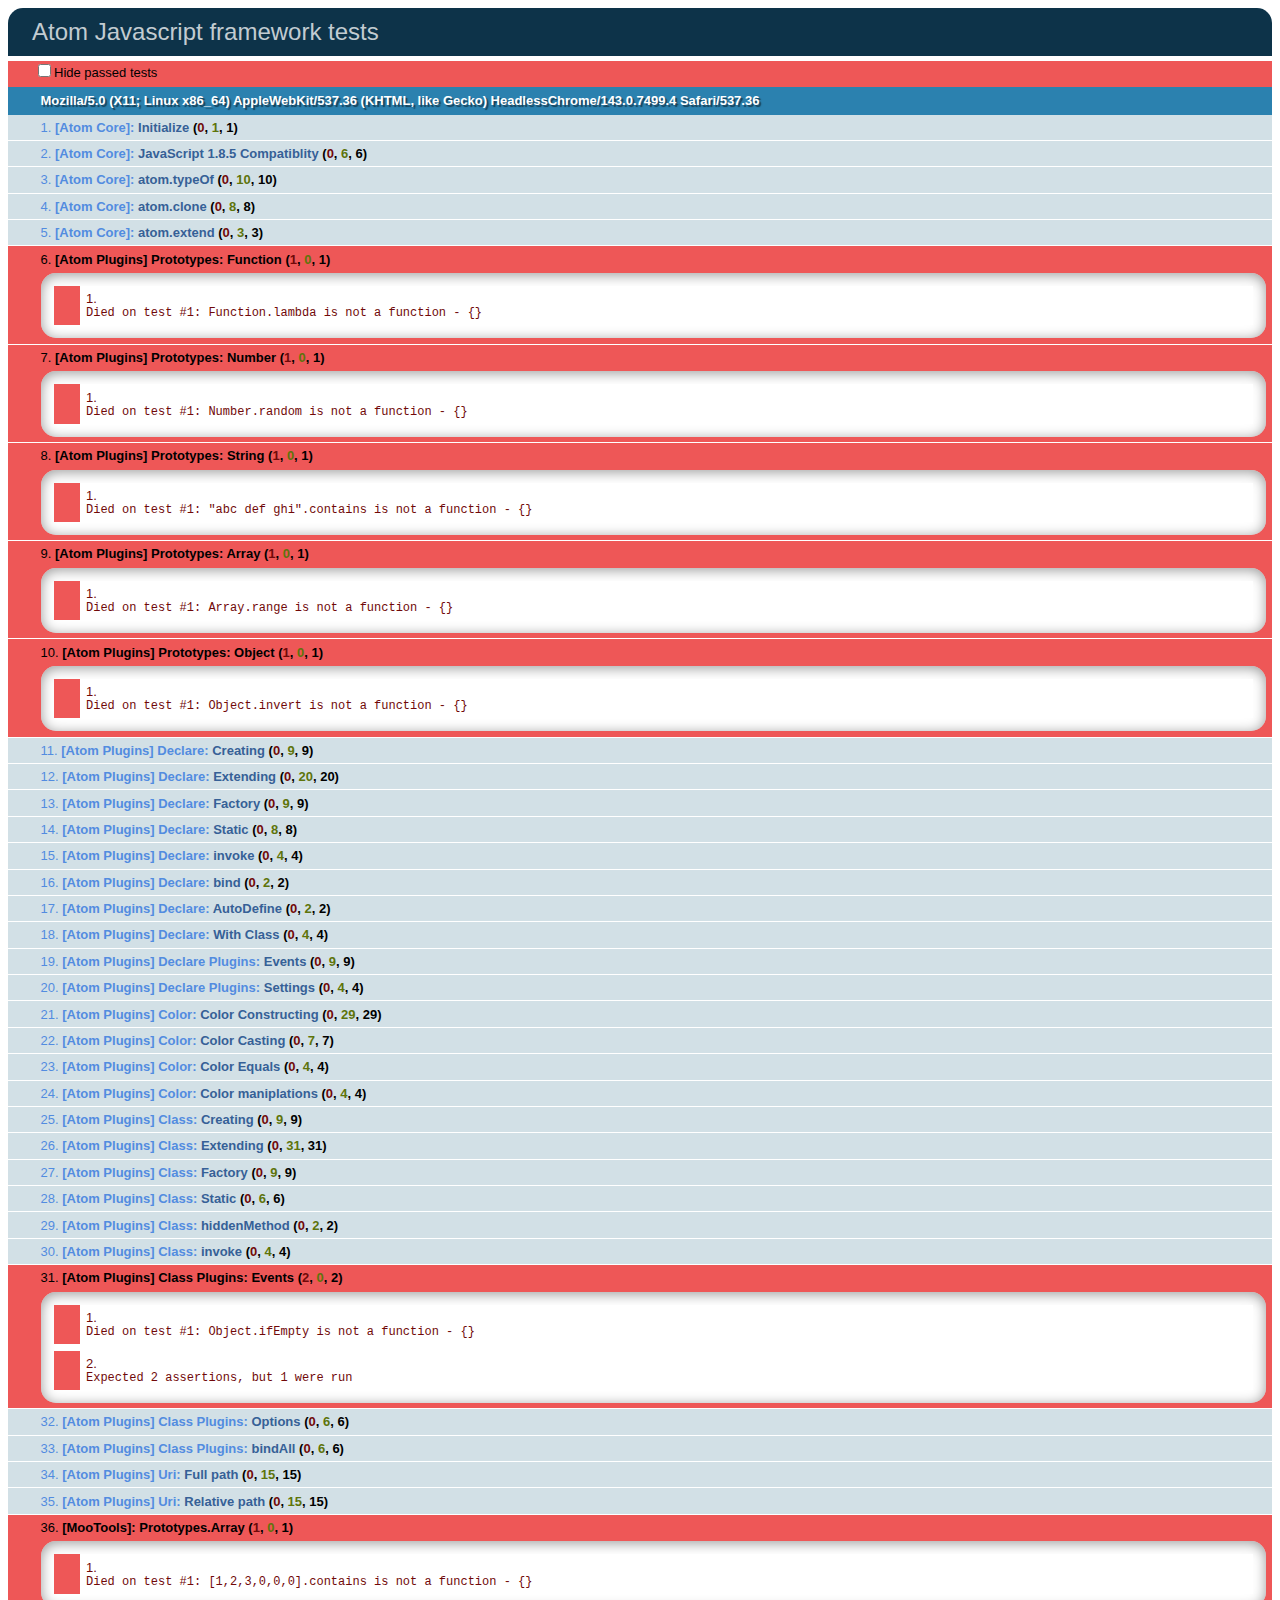
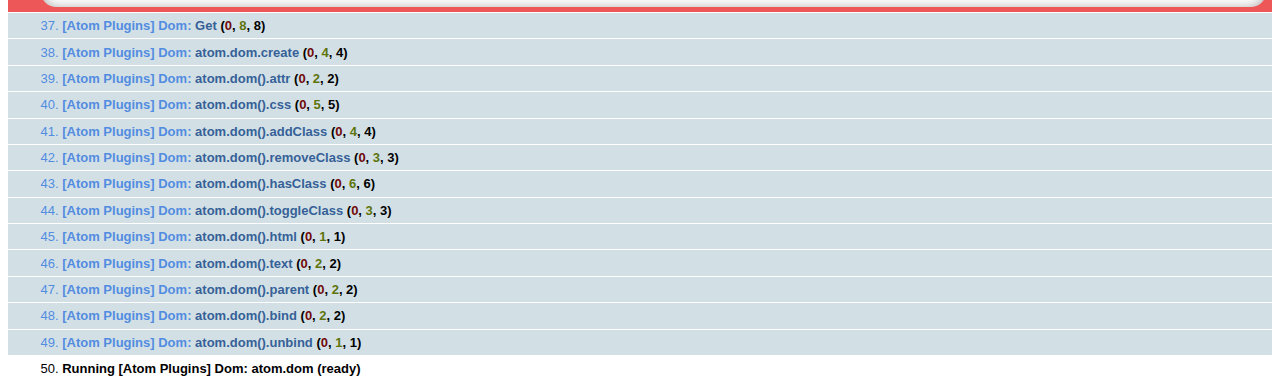
<file: bower_components/bower/Tests/index.html>
<!DOCTYPE html>
<html>
	<head>
		<meta charset="utf-8" />
		<title></title>
		<link href="lib/qunit.css" rel="stylesheet" />
		<script src="lib/jquery.js"></script>
		<script src="lib/qunit.js"></script>
		<!-- Connect AtomJS framework here -->
		<script src="../atom-full-compiled.js"></script>
	</head>
	<body>
		<h1 id="qunit-header">Atom Javascript framework tests</h1>
		<h2 id="qunit-banner"></h2>
		<div id="qunit-testrunner-toolbar"></div>
		<h2 id="qunit-userAgent"></h2>
		<ol id="qunit-tests"></ol>
		<div id="qunit-fixture">
			<code style='color:rgb(150, 150, 150)'>ccc</code>
			<h1>The standard Lorem Ipsum passage, used since the 1500s</h1>
			<p>"Lorem ipsum dolor sit <a class="foo" href="#">amet</a>, consectetur adipisicing elit, sed do eiusmod tempor incididunt ut labore et dolore magna aliqua. Ut enim ad minim veniam, quis nostrud exercitation ullamco laboris nisi ut aliquip ex ea commodo consequat. Duis aute irure dolor in reprehenderit in voluptate velit esse cillum dolore eu fugiat nulla pariatur. Excepteur sint occaecat cupidatat non proident, sunt in culpa qui officia deserunt mollit anim id est laborum."</p>
			<h1>Section 1.10.32 of "de Finibus Bonorum et Malorum", written by Cicero in 45 BC</h1>
			<p>"Sed ut perspiciatis unde <a title="test" href="#">omnis</a> iste natus error sit voluptatem accusantium doloremque laudantium, totam rem aperiam, eaque ipsa quae ab illo inventore veritatis et quasi architecto beatae vitae dicta sunt explicabo. Nemo enim ipsam voluptatem quia voluptas sit aspernatur aut odit aut fugit, sed quia consequuntur magni dolores eos qui ratione voluptatem sequi nesciunt. Neque porro quisquam est, qui dolorem ipsum quia dolor sit amet, consectetur, adipisci velit, sed quia non numquam eius modi tempora incidunt ut labore et dolore magnam aliquam quaerat voluptatem. Ut enim ad minima veniam, quis nostrum exercitationem ullam corporis suscipit laboriosam, nisi ut aliquid ex ea commodi consequatur? Quis autem vel eum iure reprehenderit qui in ea voluptate velit esse quam nihil molestiae consequatur, vel illum qui dolorem eum fugiat quo voluptas nulla pariatur?"</p>
			<h1>1914 translation by H. Rackham</h1>
			<p>"But I must explain to you how all this mistaken idea of denouncing <em title="test-em">pleasure</em> and praising pain was born and I will give you a complete account of the system, and expound the actual teachings of the great explorer of the truth, the master-builder of human happiness. No one rejects, dislikes, or avoids pleasure itself, because it is pleasure, but because those who do not know how to pursue pleasure rationally encounter consequences that are extremely painful. Nor again is there anyone who loves or pursues or desires to obtain pain of itself, because it is pain, but because occasionally circumstances occur in which toil and pain can procure him some great pleasure. To take a trivial example, which of us ever undertakes laborious physical exercise, except to obtain some advantage from it? But who has any right to find fault with a man who chooses to enjoy a pleasure that has no annoying consequences, or one who avoids a pain that produces no resultant pleasure?"</p>
			<h1>Section 1.10.33 of "de Finibus Bonorum et Malorum", written by Cicero in 45 BC</h1>
			<p>"At vero eos et accusamus <a href="#">et iusto odio</a> dignissimos ducimus qui blanditiis praesentium voluptatum deleniti atque corrupti quos dolores et quas molestias excepturi sint occaecati cupiditate non provident, similique sunt in culpa qui officia deserunt mollitia animi, id est laborum et dolorum fuga. Et harum quidem rerum facilis est et expedita distinctio. Nam libero tempore, cum soluta nobis est eligendi optio cumque nihil impedit quo minus id quod maxime placeat facere possimus, omnis voluptas assumenda est, omnis dolor repellendus. Temporibus autem quibusdam et aut officiis debitis aut rerum necessitatibus saepe eveniet ut et voluptates repudiandae sint et molestiae non recusandae. Itaque earum rerum hic tenetur a sapiente delectus, ut aut reiciendis voluptatibus maiores alias consequatur aut perferendis doloribus asperiores repellat."</p>
			<h1>1914 <a href="#">translation</a> by H. Rackham</h1>
			<p>"On the other hand, we denounce with righteous indignation and dislike men who are so beguiled and demoralized by the charms of pleasure of the moment, so blinded by desire, that they cannot foresee the pain and trouble that are bound to ensue; and equal blame belongs to those who fail in their duty through weakness of will, which is the same as saying through shrinking from toil and pain. These cases are perfectly simple and easy to distinguish. In a free hour, when our power of choice is untrammelled and when nothing prevents our being able to do what we like best, every pleasure is to be welcomed and every pain avoided. But in certain circumstances and owing to the claims of duty or the obligations of business it will frequently occur that pleasures have to be repudiated and annoyances accepted. The wise man therefore always holds in these matters to this principle of selection: he rejects pleasures to secure other greater pleasures, or else he endures pains to avoid worse pains."</p>
		</div>
	</body>
	<!-- Tests -->
	<script src="tests/core.js"></script>
	<script src="tests/prototypes.js"></script>
	<script src="tests/declare.js"></script>
	<script src="tests/color.js"></script>
	<script src="tests/class.js"></script>
	<script src="tests/uri.js"></script>
	<script src="tests/mootools.js"></script>
	<script src="tests/dom.js"></script>
</html>
</file>
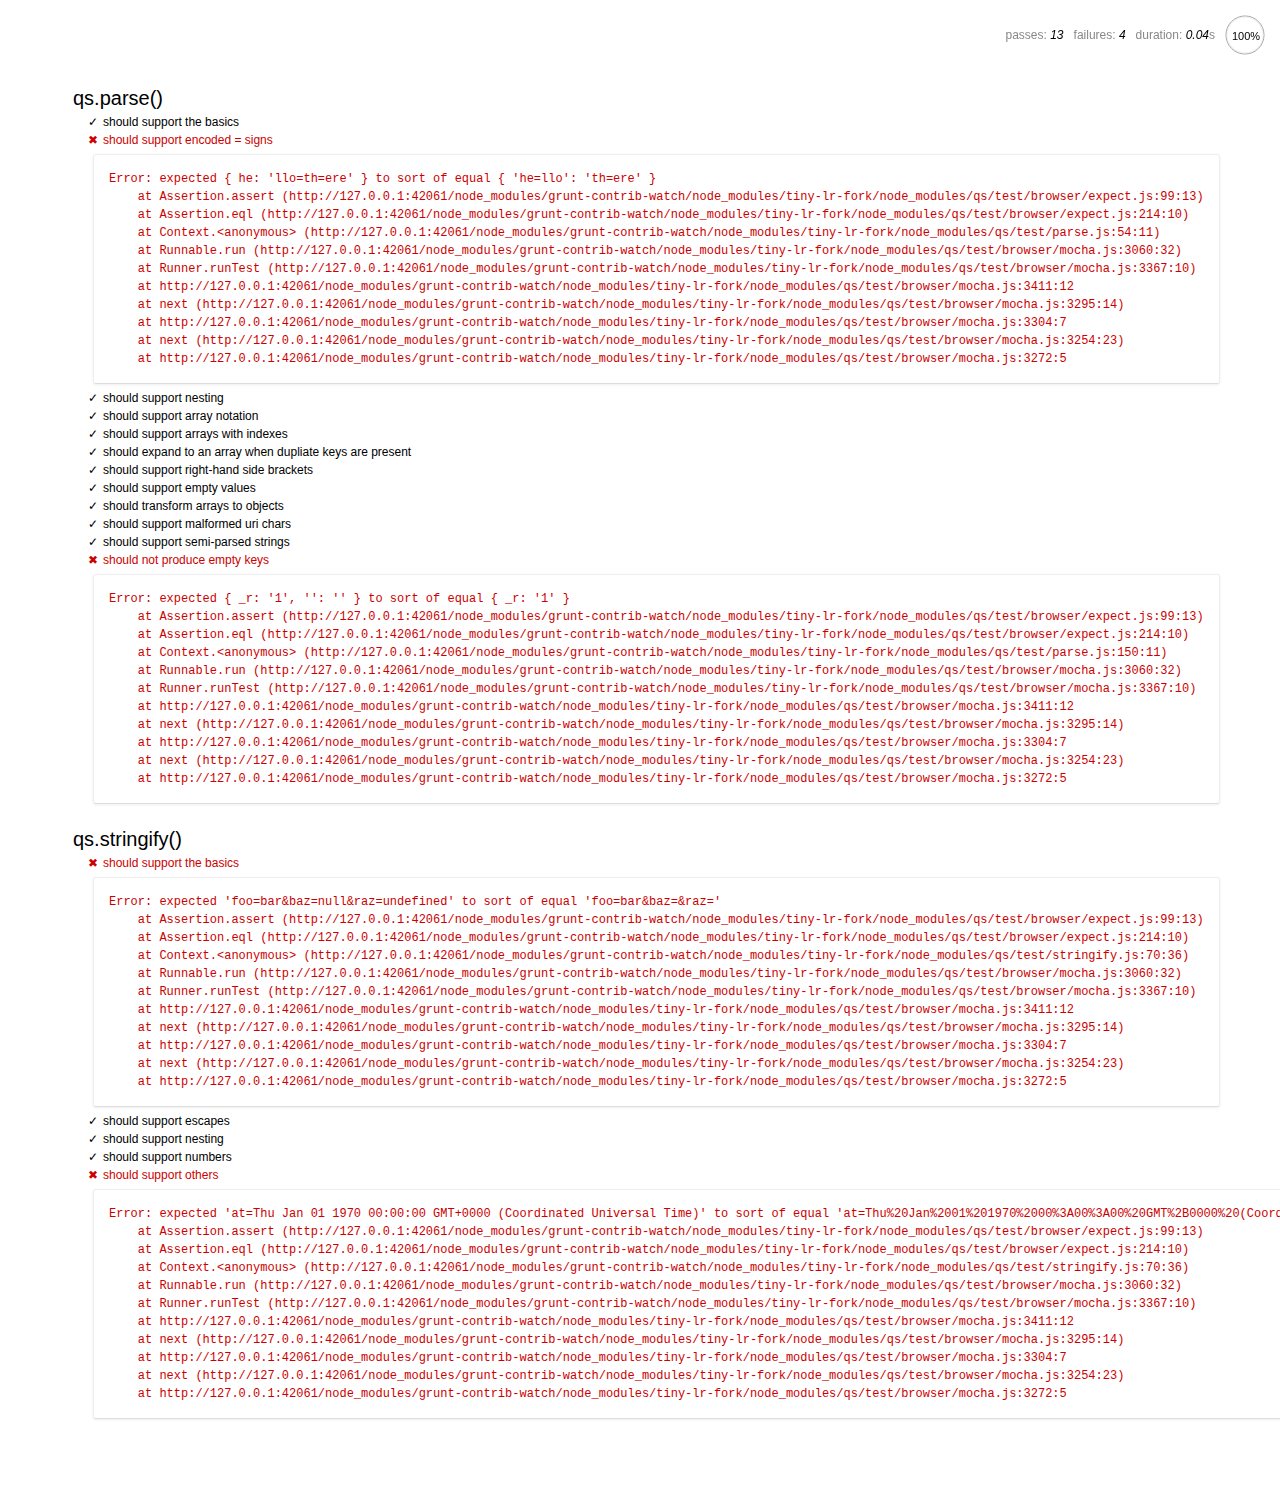
<file: node_modules/grunt-contrib-watch/node_modules/tiny-lr-fork/node_modules/qs/test/browser/index.html>
<html>
  <head>
    <title>Mocha</title>
    <meta http-equiv="Content-Type" content="text/html; charset=UTF-8">
    <link rel="stylesheet" href="mocha.css" />
    <script src="jquery.js" type="text/javascript"></script>
    <script src="expect.js"></script>
    <script src="mocha.js"></script>
    <script>mocha.setup('bdd')</script>
    <script src="qs.js"></script>
    <script src="../parse.js"></script>
    <script src="../stringify.js"></script>
    <script>onload = mocha.run;</script>
  </head>
  <body>
    <div id="mocha"></div>
  </body>
</html>
</file>
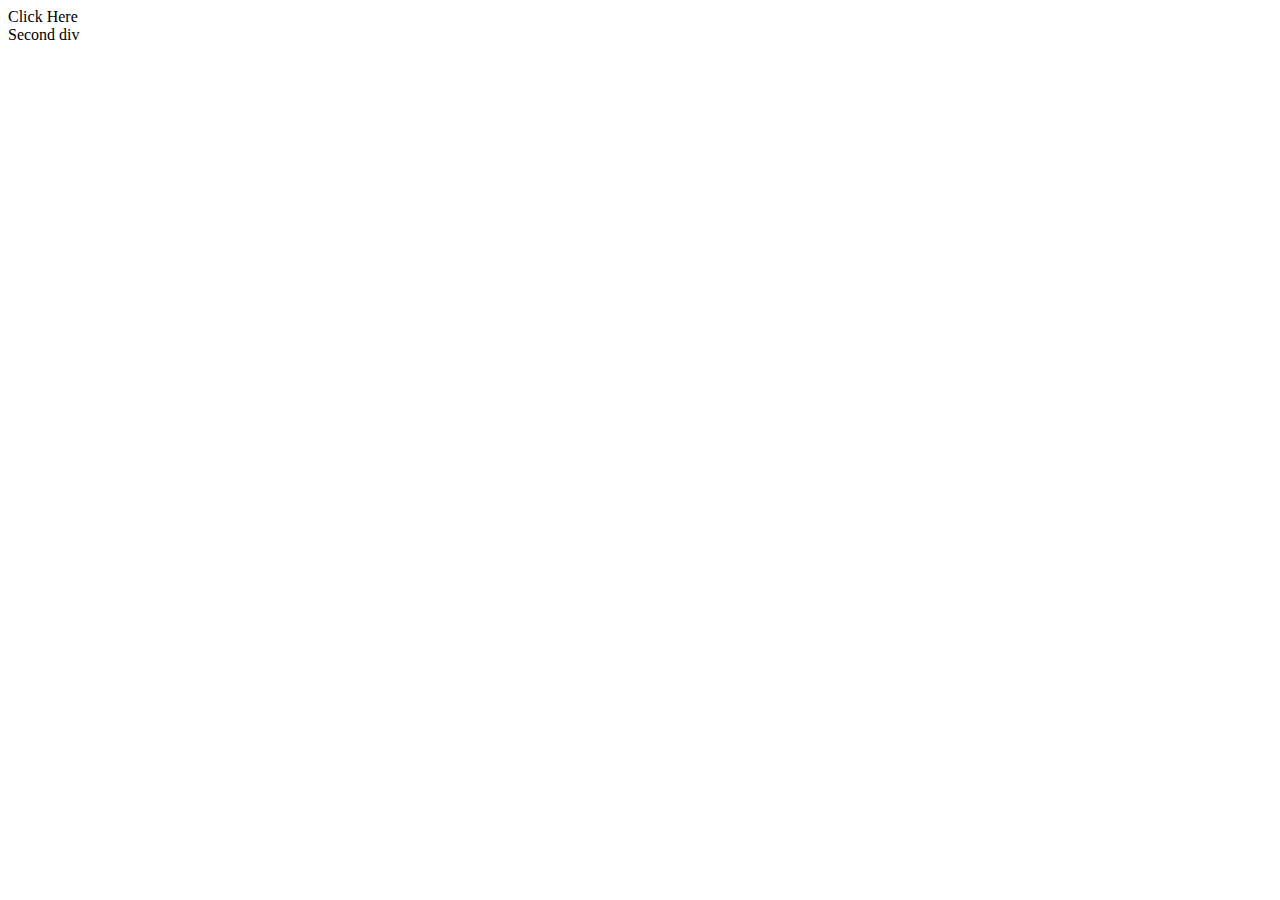
<file: test-directive.html>
<!DOCTYPE html>
<html>
<head>
	<title></title>
	<style>
	.slideContent{
		border: 1px solid black;
		padding:  10px;
		background-color: #efefef;
	}
	</style>
	<script src="bower_components/angular/angular.min.js"></script>
	<script>
		(function($){
			var app = angular.module('app', []);

			app.controller('AppController', function($scope){
				$scope.addClass = function(element){
					var className = 'slideContent';
					if(!element.hasClass(className)){
						element.addClass(className);
					}
					else {
						element.removeClass(className);
					}
				}
			})
			.directive('enter', function(){
				return{
					link: function(scope, element, attrs){
						element.on('click', function(){
							scope.addClass(element);
						});
					}
				}
			})
			.directive('menu', function(){
				return{
					link: function(scope, element, attrs){
						element.on('click', function(){
							scope.addClass(element);
						})
					}
				}
			})
			
		}(angular));
	</script>
</head>
<body>
	<div ng-app="app">
		<div ng-controller="AppController">
				<div enter =  "addClass()"> Click Here </div>
				<div>{{name}}</div>
		</div>
		<div ng-controller="AppController" menu="addClass()">Second div</div>
	</div>
</body>
</html>
</file>
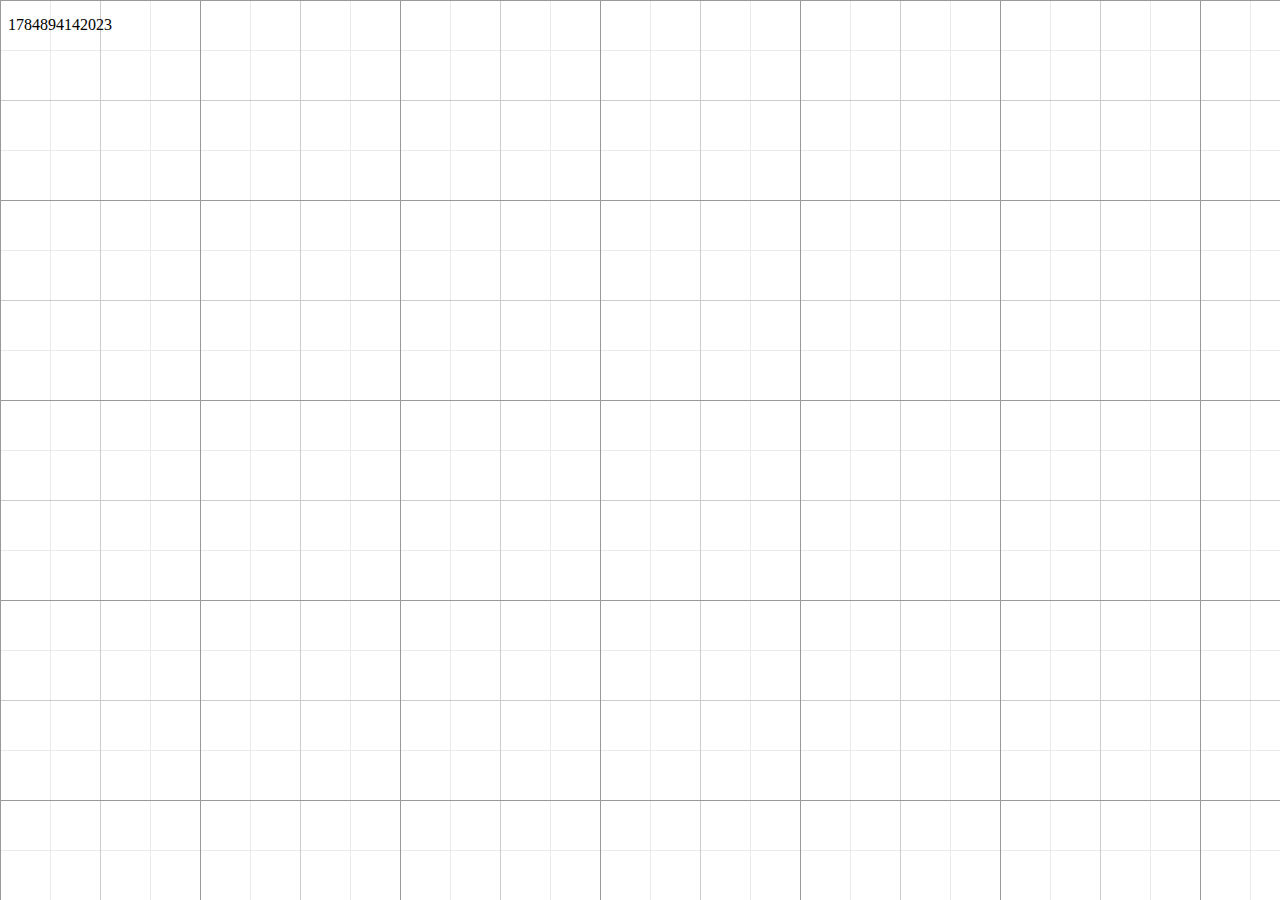
<file: bower_components/bower/Tests/visual-tests.html>
<!DOCTYPE html>
<html>
	<head>
		<meta charset="utf-8" />
		<title></title>
		<script src="../atom-full-compiled.js"></script>
		<link rel="stylesheet" href="../Source/atom.css" />
		<style>
			.action {
				position: absolute;
				left    : 100px;
				width   : 50px;
				height  : 40px;
			}
		</style>
	</head>
	<body style="background: url('cells.png')">
		<code></code>
	</body>
	<script>
(function () {
	var element = {
		first : 3,
		second: 345,
		get color () {
			return atom.dom( 'code' ).css( 'background-color' );
		},
		set color (color) {
			atom.dom( 'code' ).css( 'background-color', color );
		}
	};

	function logTime () {
		atom.dom.create('p').html(Date.now()).appendTo('body');
	}
	var update = function () {
		atom.dom( 'code' ).html( '[' +element.first.toFixed(3) + '] ' + element.second.round() );
	};

	logTime();
	update();

	var colors = '#b22222 #4169e1 #daa520 #228b22'.split(' ');

	new atom.Animatable(element)
		.animate({
			time: 3000,
			props: {
				first : 0,
				second: 7890,
				color : '#0f0'
			},
			onTick    : update,
			onComplete: logTime
		});

	function create(i) {
		var elem = atom.dom.create('div')
			.addClass('action')
			.css({ top: 5 + 50 * i, background: colors.random })
			.html(i)
			.appendTo('body');
		elem.animate({
			fn: 'sine',
			time: 3000,
			props: {
				'left': 300 + 50 * i,
				'background-color': colors.random
			}
		});
		elem.animate({
			props: { top: 200 },
			time: 1000,
			onComplete: function () {
				setTimeout(function () {
					elem.animate({
						top : atom.number.random(0,  800),
						left: atom.number.random(0, 1200)
					});
				}, 500);
			}
		});

		atom.dom.create('button')
			.html(i)
			.appendTo('body')
			.bind('click', function (e) {
				elem.stopAnimation(e.ctrlKey);
			});
	}
	for (var i = 12; i--;) create(i);
})();
	</script>
</html>
</file>
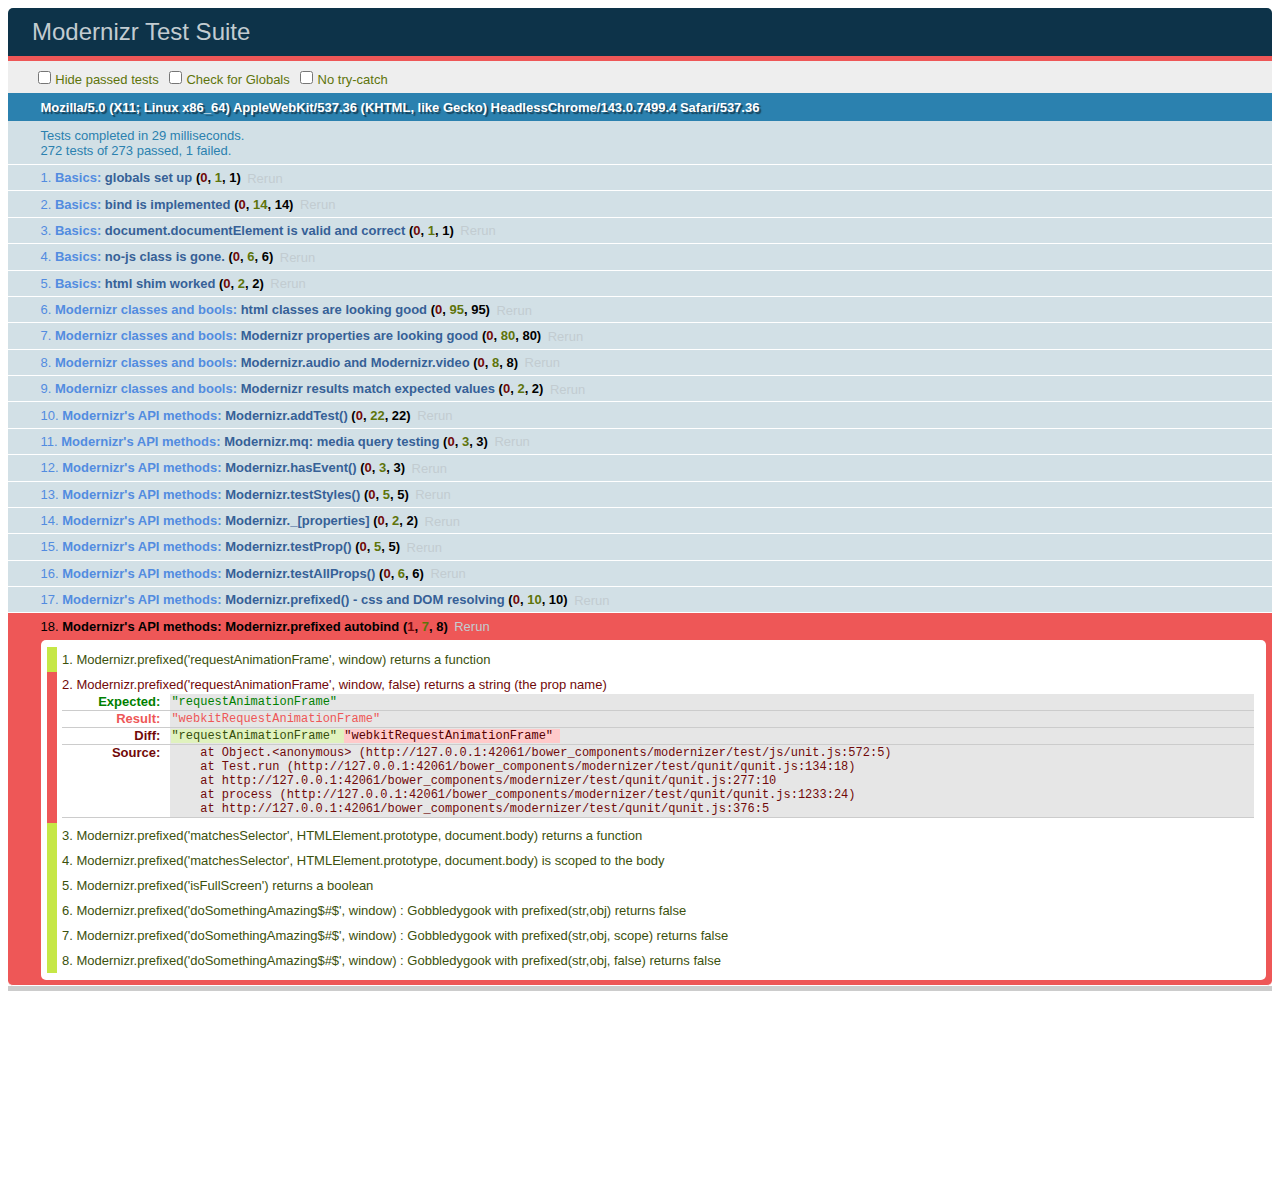
<file: bower_components/modernizer/test/basic.html>
<!DOCTYPE html>
<html class="+no-js no-js- no-js i-has-no-js">
<head>
  <meta charset="UTF-8">
  <title>Modernizr Test Suite</title>
  <link rel="stylesheet" href="qunit/qunit.css">
  <style>
     body { margin-bottom: 150px;}
     #testbed { font-family: Helvetica; color: #444; padding-bottom: 100px;}
     #testbed button { margin: 30px; font-size: 13px;}
     .data-notes, .offScreen { display:none;}
     table { width: 100%;}
     tbody tr:nth-child(even) td, tbody tr:nth-child(even) th {  border: 1px solid #ccc; border-left: 0; border-right: 0;}
     table td:nth-child(even), table th:nth-child(even) { background: #e6e6e6;}
     table tbody tr:hover td, table tbody tr:hover th { background: #e1e100!important;}
     td.wrong { background:red!important;}
     #html5section { visibility: hidden; }
     h1 label { display:none;}
     .output { padding: 0 0 0 16px;}
     .output ul { margin: 0;}
     .output li { color: #854747; }
     .output li.yes{color:#090;}
     .output li b{color:#000;}
     .output {font:14px/1.3 Inconsolata,Consolas,monospace;
                    -webkit-column-count: 5;
                       -moz-column-count: 5;
                            column-count: 5;}
      .output + .output { border-top: 5px solid #ccc; }
      textarea { width: 100%; min-height: 75px;}
      #caniusetrigger { font-size: 38px; font-family: monospace; display:block; }
  </style>

  <script src="https://raw.github.com/Modernizr/Modernizr/master/modernizr.js"></script>

  <script>window.Modernizr || document.write('<script src="../modernizr.js"><\/script>')</script>

  <script src="js/lib/polyfills.js"></script>
  <script src="js/lib/detect-global.js"></script>
  
  <script src="qunit/qunit.js"></script>
  <script src="js/lib/jquery-1.7b2.js"></script>
  
  <script src="js/setup.js"></script>
  
  <script src="js/unit.js"></script>
</head>
<body>
  <h1 id="qunit-header">Modernizr Test Suite</h1>
  <h2 id="qunit-banner"></h2>
  <div id="qunit-testrunner-toolbar"></div>
  <h2 id="qunit-userAgent"></h2>

  <ol id="qunit-tests"></ol>

  <div id="mod-output" class=output></div>
  <div id="mod-feattest-output" class=output></div>


  <br>
 
  <section><aside>this is an aside within a section</aside></section>
  
  
</body>
</html>
</file>
<file: bower_components/bower/Tests/lib/qunit.css>
/** Font Family and Sizes */

#qunit-tests, #qunit-header, #qunit-banner, #qunit-testrunner-toolbar, #qunit-userAgent, #qunit-testresult {
	font-family: "Helvetica Neue Light", "HelveticaNeue-Light", "Helvetica Neue", Calibri, Helvetica, Arial, sans-serif;
}

#qunit-testrunner-toolbar, #qunit-userAgent, #qunit-testresult, #qunit-tests li { font-size: small; }
#qunit-tests { font-size: smaller; }


/** Resets */

#qunit-tests, #qunit-tests ol, #qunit-header, #qunit-banner, #qunit-userAgent, #qunit-testresult {
	margin: 0;
	padding: 0;
}


/** Header */

#qunit-header {
	padding: 0.5em 0 0.5em 1em;

	color: #8699a4;
	background-color: #0d3349;

	font-size: 1.5em;
	line-height: 1em;
	font-weight: normal;

	border-radius: 15px 15px 0 0;
	-moz-border-radius: 15px 15px 0 0;
	-webkit-border-top-right-radius: 15px;
	-webkit-border-top-left-radius: 15px;
}

#qunit-header a {
	text-decoration: none;
	color: #c2ccd1;
}

#qunit-header a:hover,
#qunit-header a:focus {
	color: #fff;
}

#qunit-banner {
	height: 5px;
}

#qunit-testrunner-toolbar {
	padding: 0em 0 0.5em 2em;
}

#qunit-userAgent {
	padding: 0.5em 0 0.5em 2.5em;
	background-color: #2b81af;
	color: #fff;
	text-shadow: rgba(0, 0, 0, 0.5) 2px 2px 1px;
}


/** Tests: Pass/Fail */

#qunit-tests {
	list-style-position: inside;
}

#qunit-tests li {
	padding: 0.4em 0.5em 0.4em 2.5em;
	border-bottom: 1px solid #fff;
	list-style-position: inside;
}

#qunit-tests li strong {
	cursor: pointer;
}

#qunit-tests ol {
	margin-top: 0.5em;
	padding: 0.5em;

	background-color: #fff;

	border-radius: 15px;
	-moz-border-radius: 15px;
	-webkit-border-radius: 15px;

	box-shadow: inset 0px 2px 13px #999;
	-moz-box-shadow: inset 0px 2px 13px #999;
	-webkit-box-shadow: inset 0px 2px 13px #999;
}

#qunit-tests table {
	border-collapse: collapse;
	margin-top: .2em;
}

#qunit-tests th {
	text-align: right;
	vertical-align: top;
	padding: 0 .5em 0 0;
}

#qunit-tests td {
	vertical-align: top;
}

#qunit-tests pre {
	margin: 0;
	white-space: pre-wrap;
	word-wrap: break-word;
}

#qunit-tests del {
	background-color: #e0f2be;
	color: #374e0c;
	text-decoration: none;
}

#qunit-tests ins {
	background-color: #ffcaca;
	color: #500;
	text-decoration: none;
}

/*** Test Counts */

#qunit-tests b.counts                       { color: black; }
#qunit-tests b.passed                       { color: #5E740B; }
#qunit-tests b.failed                       { color: #710909; }

#qunit-tests li li {
	margin: 0.5em;
	padding: 0.4em 0.5em 0.4em 0.5em;
	background-color: #fff;
	border-bottom: none;
	list-style-position: inside;
}

/*** Passing Styles */

#qunit-tests li li.pass {
	color: #5E740B;
	background-color: #fff;
	border-left: 26px solid #C6E746;
}

#qunit-tests .pass                          { color: #528CE0; background-color: #D2E0E6; }
#qunit-tests .pass .test-name               { color: #366097; }

#qunit-tests .pass .test-actual,
#qunit-tests .pass .test-expected           { color: #999999; }

#qunit-banner.qunit-pass                    { background-color: #C6E746; }

/*** Failing Styles */

#qunit-tests li li.fail {
	color: #710909;
	background-color: #fff;
	border-left: 26px solid #EE5757;
}

#qunit-tests .fail                          { color: #000000; background-color: #EE5757; }
#qunit-tests .fail .test-name,
#qunit-tests .fail .module-name             { color: #000000; }

#qunit-tests .fail .test-actual             { color: #EE5757; }
#qunit-tests .fail .test-expected           { color: green;   }

#qunit-banner.qunit-fail,
#qunit-testrunner-toolbar                   { background-color: #EE5757; }


/** Footer */

#qunit-testresult {
	padding: 0.5em 0.5em 0.5em 2.5em;

	color: #2b81af;
	background-color: #D2E0E6;

	border-radius: 0 0 15px 15px;
	-moz-border-radius: 0 0 15px 15px;
	-webkit-border-bottom-right-radius: 15px;
	-webkit-border-bottom-left-radius: 15px;
}

/** Fixture */

#qunit-fixture {
	position: absolute;
	top: -10000px;
	left: -10000px;
}
</file>
<file: node_modules/grunt-contrib-watch/node_modules/tiny-lr-fork/node_modules/qs/test/browser/mocha.css>
body {
  font: 20px/1.5 "Helvetica Neue", Helvetica, Arial, sans-serif;
  padding: 60px 50px;
}

#mocha h1, h2 {
  margin: 0;
}

#mocha h1 {
  margin-top: 15px;
  font-size: 1em;
  font-weight: 200;
}

#mocha .suite .suite h1 {
  margin-top: 0;
  font-size: .8em;
}

#mocha h2 {
  font-size: 12px;
  font-weight: normal;
  cursor: pointer;
}

#mocha .suite {
  margin-left: 15px;
}

#mocha .test {
  margin-left: 15px;
}

#mocha .test:hover h2::after {
  position: relative;
  top: 0;
  right: -10px;
  content: '(view source)';
  font-size: 12px;
  font-family: arial;
  color: #888;
}

#mocha .test.pending:hover h2::after {
  content: '(pending)';
  font-family: arial;
}

#mocha .test.pass.medium .duration {
  background: #C09853;
}

#mocha .test.pass.slow .duration {
  background: #B94A48;
}

#mocha .test.pass::before {
  content: '✓';
  font-size: 12px;
  display: block;
  float: left;
  margin-right: 5px;
}

#mocha .test.pass .duration {
  font-size: 9px;
  margin-left: 5px;
  padding: 2px 5px;
  color: white;
  -webkit-box-shadow: inset 0 1px 1px rgba(0,0,0,.2);
  -moz-box-shadow: inset 0 1px 1px rgba(0,0,0,.2);
  box-shadow: inset 0 1px 1px rgba(0,0,0,.2);
  -webkit-border-radius: 5px;
  -moz-border-radius: 5px;
  -ms-border-radius: 5px;
  -o-border-radius: 5px;
  border-radius: 5px;
}

#mocha .test.pass.fast .duration {
  display: none;
}

#mocha .test.pending {
  color: #0b97c4;
}

#mocha .test.pending::before {
  content: '◦';
  color: #0b97c4;
}

#mocha .test.fail {
  color: #c00;
}

#mocha .test.fail pre {
  color: black;
}

#mocha .test.fail::before {
  content: '✖';
  font-size: 12px;
  display: block;
  float: left;
  margin-right: 5px;
  color: #c00;
}

#mocha .test pre.error {
  color: #c00;
}

#mocha .test pre {
  display: inline-block;
  font: 12px/1.5 monaco, monospace;
  margin: 5px;
  padding: 15px;
  border: 1px solid #eee;
  border-bottom-color: #ddd;
  -webkit-border-radius: 3px;
  -webkit-box-shadow: 0 1px 3px #eee;
}

#error {
  color: #c00;
  font-size: 1.5  em;
  font-weight: 100;
  letter-spacing: 1px;
}

#stats {
  position: fixed;
  top: 15px;
  right: 10px;
  font-size: 12px;
  margin: 0;
  color: #888;
}

#stats .progress {
  float: right;
  padding-top: 0;
}

#stats em {
  color: black;
}

#stats li {
  display: inline-block;
  margin: 0 5px;
  list-style: none;
  padding-top: 11px;
}

code .comment { color: #ddd }
code .init { color: #2F6FAD }
code .string { color: #5890AD }
code .keyword { color: #8A6343 }
code .number { color: #2F6FAD }
</file>
<file: bower_components/bower/Source/atom.css>
#atom-trace-container {
	z-index   : 87223;
	position  : fixed;
	top       : 3px;
	right     : 6px;
	max-width : 70%;
	max-height: 100%;
	overflow-y: auto;
	background: rgba(0,192,0,0.2);
}

.atom-trace-node {
	background : #000;
	border     : 1px dashed #0c0;
	color      : #0c0;
	cursor     : pointer;
	font-family: monospace;
	margin     : 1px;
	min-width  : 200px;
	overflow   : auto;
	padding    : 3px 12px;
	white-space: pre;
}

.atom-trace-node-destroy {
	background : #300;
}
</file>
<file: bower_components/modernizer/test/qunit/qunit.css>
/**
 * QUnit v1.9.0 - A JavaScript Unit Testing Framework
 *
 * http://docs.jquery.com/QUnit
 *
 * Copyright (c) 2012 John Resig, Jörn Zaefferer
 * Dual licensed under the MIT (MIT-LICENSE.txt)
 * or GPL (GPL-LICENSE.txt) licenses.
 */

/** Font Family and Sizes */

#qunit-tests, #qunit-header, #qunit-banner, #qunit-testrunner-toolbar, #qunit-userAgent, #qunit-testresult {
	font-family: "Helvetica Neue Light", "HelveticaNeue-Light", "Helvetica Neue", Calibri, Helvetica, Arial, sans-serif;
}

#qunit-testrunner-toolbar, #qunit-userAgent, #qunit-testresult, #qunit-tests li { font-size: small; }
#qunit-tests { font-size: smaller; }


/** Resets */

#qunit-tests, #qunit-tests ol, #qunit-header, #qunit-banner, #qunit-userAgent, #qunit-testresult {
	margin: 0;
	padding: 0;
}


/** Header */

#qunit-header {
	padding: 0.5em 0 0.5em 1em;

	color: #8699a4;
	background-color: #0d3349;

	font-size: 1.5em;
	line-height: 1em;
	font-weight: normal;

	border-radius: 5px 5px 0 0;
	-moz-border-radius: 5px 5px 0 0;
	-webkit-border-top-right-radius: 5px;
	-webkit-border-top-left-radius: 5px;
}

#qunit-header a {
	text-decoration: none;
	color: #c2ccd1;
}

#qunit-header a:hover,
#qunit-header a:focus {
	color: #fff;
}

#qunit-testrunner-toolbar label {
	display: inline-block;
	padding: 0 .5em 0 .1em;
}

#qunit-banner {
	height: 5px;
}

#qunit-testrunner-toolbar {
	padding: 0.5em 0 0.5em 2em;
	color: #5E740B;
	background-color: #eee;
}

#qunit-userAgent {
	padding: 0.5em 0 0.5em 2.5em;
	background-color: #2b81af;
	color: #fff;
	text-shadow: rgba(0, 0, 0, 0.5) 2px 2px 1px;
}


/** Tests: Pass/Fail */

#qunit-tests {
	list-style-position: inside;
}

#qunit-tests li {
	padding: 0.4em 0.5em 0.4em 2.5em;
	border-bottom: 1px solid #fff;
	list-style-position: inside;
}

#qunit-tests.hidepass li.pass, #qunit-tests.hidepass li.running  {
	display: none;
}

#qunit-tests li strong {
	cursor: pointer;
}

#qunit-tests li a {
	padding: 0.5em;
	color: #c2ccd1;
	text-decoration: none;
}
#qunit-tests li a:hover,
#qunit-tests li a:focus {
	color: #000;
}

#qunit-tests ol {
	margin-top: 0.5em;
	padding: 0.5em;

	background-color: #fff;

	border-radius: 5px;
	-moz-border-radius: 5px;
	-webkit-border-radius: 5px;
}

#qunit-tests table {
	border-collapse: collapse;
	margin-top: .2em;
}

#qunit-tests th {
	text-align: right;
	vertical-align: top;
	padding: 0 .5em 0 0;
}

#qunit-tests td {
	vertical-align: top;
}

#qunit-tests pre {
	margin: 0;
	white-space: pre-wrap;
	word-wrap: break-word;
}

#qunit-tests del {
	background-color: #e0f2be;
	color: #374e0c;
	text-decoration: none;
}

#qunit-tests ins {
	background-color: #ffcaca;
	color: #500;
	text-decoration: none;
}

/*** Test Counts */

#qunit-tests b.counts                       { color: black; }
#qunit-tests b.passed                       { color: #5E740B; }
#qunit-tests b.failed                       { color: #710909; }

#qunit-tests li li {
	padding: 5px;
	background-color: #fff;
	border-bottom: none;
	list-style-position: inside;
}

/*** Passing Styles */

#qunit-tests li li.pass {
	color: #3c510c;
	background-color: #fff;
	border-left: 10px solid #C6E746;
}

#qunit-tests .pass                          { color: #528CE0; background-color: #D2E0E6; }
#qunit-tests .pass .test-name               { color: #366097; }

#qunit-tests .pass .test-actual,
#qunit-tests .pass .test-expected           { color: #999999; }

#qunit-banner.qunit-pass                    { background-color: #C6E746; }

/*** Failing Styles */

#qunit-tests li li.fail {
	color: #710909;
	background-color: #fff;
	border-left: 10px solid #EE5757;
	white-space: pre;
}

#qunit-tests > li:last-child {
	border-radius: 0 0 5px 5px;
	-moz-border-radius: 0 0 5px 5px;
	-webkit-border-bottom-right-radius: 5px;
	-webkit-border-bottom-left-radius: 5px;
}

#qunit-tests .fail                          { color: #000000; background-color: #EE5757; }
#qunit-tests .fail .test-name,
#qunit-tests .fail .module-name             { color: #000000; }

#qunit-tests .fail .test-actual             { color: #EE5757; }
#qunit-tests .fail .test-expected           { color: green;   }

#qunit-banner.qunit-fail                    { background-color: #EE5757; }


/** Result */

#qunit-testresult {
	padding: 0.5em 0.5em 0.5em 2.5em;

	color: #2b81af;
	background-color: #D2E0E6;

	border-bottom: 1px solid white;
}
#qunit-testresult .module-name {
	font-weight: bold;
}

/** Fixture */

#qunit-fixture {
	position: absolute;
	top: -10000px;
	left: -10000px;
	width: 1000px;
	height: 1000px;
}
</file>
